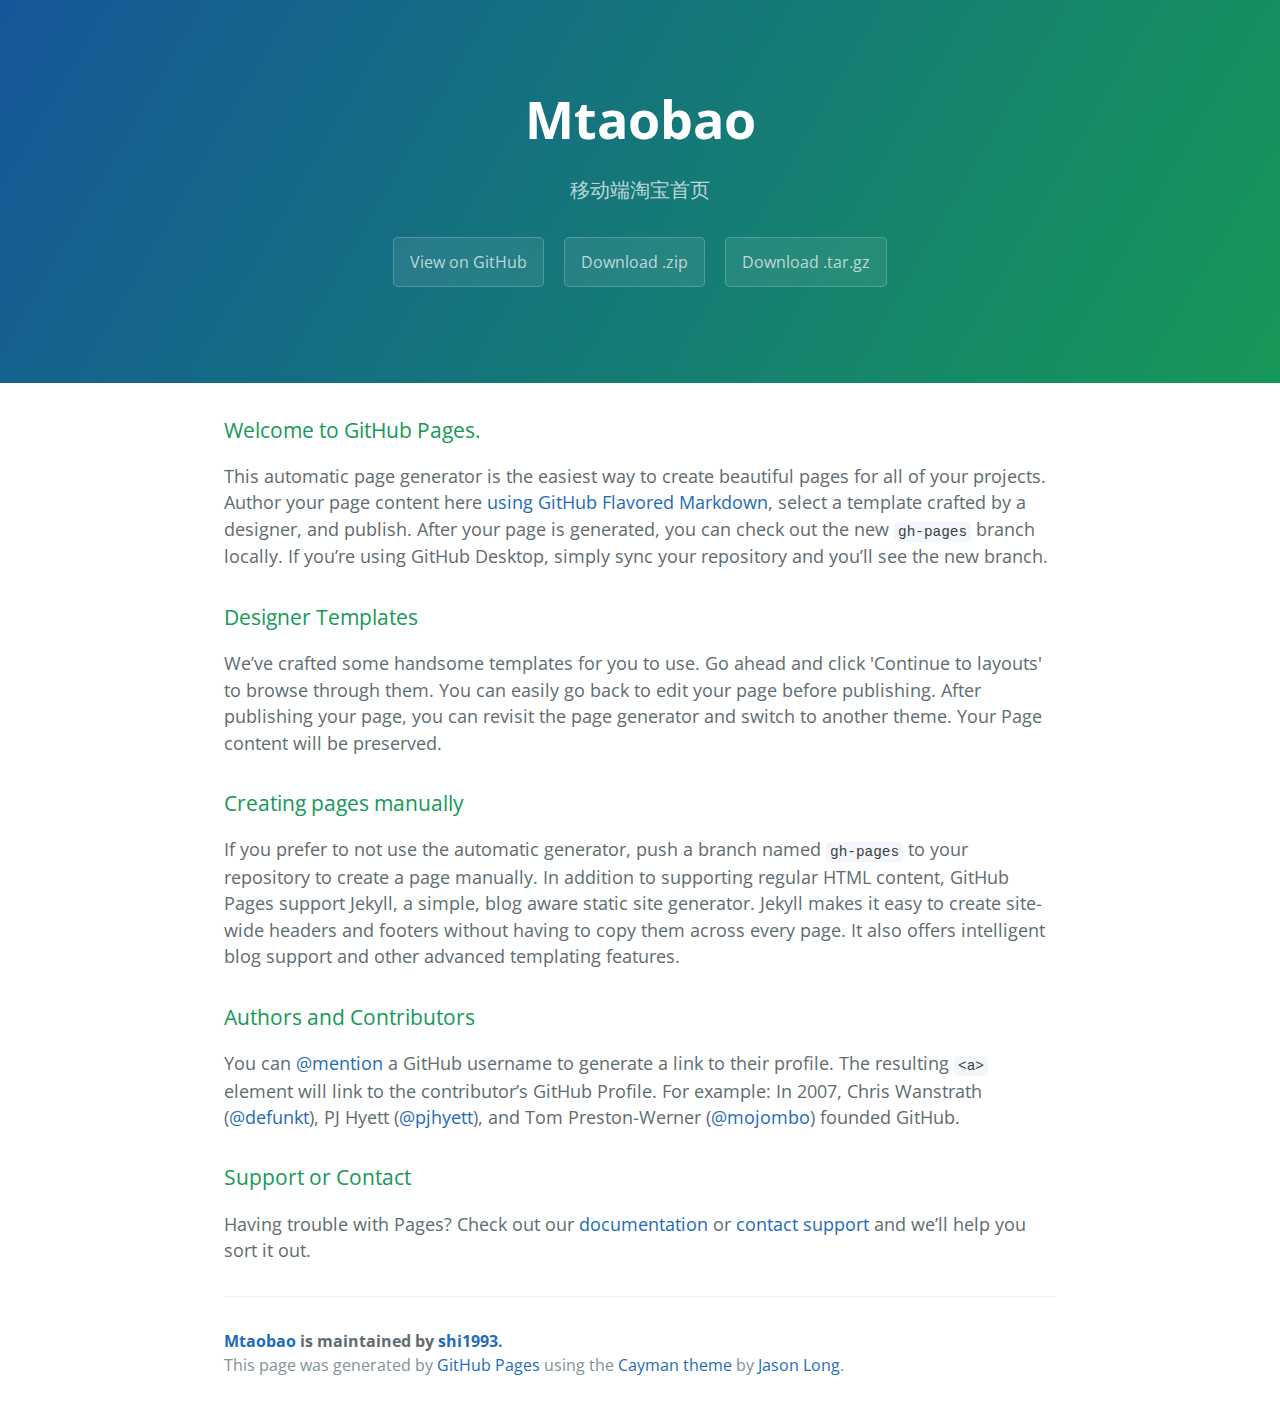
<file: index.html>
<!DOCTYPE html>
<html lang="en-us">
  <head>
    <meta charset="UTF-8">
    <title>Mtaobao by shi1993</title>
    <meta name="viewport" content="width=device-width, initial-scale=1">
    <link rel="stylesheet" type="text/css" href="stylesheets/normalize.css" media="screen">
    <link href='https://fonts.googleapis.com/css?family=Open+Sans:400,700' rel='stylesheet' type='text/css'>
    <link rel="stylesheet" type="text/css" href="stylesheets/stylesheet.css" media="screen">
    <link rel="stylesheet" type="text/css" href="stylesheets/github-light.css" media="screen">
  </head>
  <body>
    <section class="page-header">
      <h1 class="project-name">Mtaobao</h1>
      <h2 class="project-tagline">移动端淘宝首页</h2>
      <a href="https://github.com/shi1993/mtaobao" class="btn">View on GitHub</a>
      <a href="https://github.com/shi1993/mtaobao/zipball/master" class="btn">Download .zip</a>
      <a href="https://github.com/shi1993/mtaobao/tarball/master" class="btn">Download .tar.gz</a>
    </section>

    <section class="main-content">
      <h3>
<a id="welcome-to-github-pages" class="anchor" href="#welcome-to-github-pages" aria-hidden="true"><span aria-hidden="true" class="octicon octicon-link"></span></a>Welcome to GitHub Pages.</h3>

<p>This automatic page generator is the easiest way to create beautiful pages for all of your projects. Author your page content here <a href="https://guides.github.com/features/mastering-markdown/">using GitHub Flavored Markdown</a>, select a template crafted by a designer, and publish. After your page is generated, you can check out the new <code>gh-pages</code> branch locally. If you’re using GitHub Desktop, simply sync your repository and you’ll see the new branch.</p>

<h3>
<a id="designer-templates" class="anchor" href="#designer-templates" aria-hidden="true"><span aria-hidden="true" class="octicon octicon-link"></span></a>Designer Templates</h3>

<p>We’ve crafted some handsome templates for you to use. Go ahead and click 'Continue to layouts' to browse through them. You can easily go back to edit your page before publishing. After publishing your page, you can revisit the page generator and switch to another theme. Your Page content will be preserved.</p>

<h3>
<a id="creating-pages-manually" class="anchor" href="#creating-pages-manually" aria-hidden="true"><span aria-hidden="true" class="octicon octicon-link"></span></a>Creating pages manually</h3>

<p>If you prefer to not use the automatic generator, push a branch named <code>gh-pages</code> to your repository to create a page manually. In addition to supporting regular HTML content, GitHub Pages support Jekyll, a simple, blog aware static site generator. Jekyll makes it easy to create site-wide headers and footers without having to copy them across every page. It also offers intelligent blog support and other advanced templating features.</p>

<h3>
<a id="authors-and-contributors" class="anchor" href="#authors-and-contributors" aria-hidden="true"><span aria-hidden="true" class="octicon octicon-link"></span></a>Authors and Contributors</h3>

<p>You can <a href="https://help.github.com/articles/basic-writing-and-formatting-syntax/#mentioning-users-and-teams" class="user-mention">@mention</a> a GitHub username to generate a link to their profile. The resulting <code>&lt;a&gt;</code> element will link to the contributor’s GitHub Profile. For example: In 2007, Chris Wanstrath (<a href="https://github.com/defunkt" class="user-mention">@defunkt</a>), PJ Hyett (<a href="https://github.com/pjhyett" class="user-mention">@pjhyett</a>), and Tom Preston-Werner (<a href="https://github.com/mojombo" class="user-mention">@mojombo</a>) founded GitHub.</p>

<h3>
<a id="support-or-contact" class="anchor" href="#support-or-contact" aria-hidden="true"><span aria-hidden="true" class="octicon octicon-link"></span></a>Support or Contact</h3>

<p>Having trouble with Pages? Check out our <a href="https://help.github.com/pages">documentation</a> or <a href="https://github.com/contact">contact support</a> and we’ll help you sort it out.</p>

      <footer class="site-footer">
        <span class="site-footer-owner"><a href="https://github.com/shi1993/mtaobao">Mtaobao</a> is maintained by <a href="https://github.com/shi1993">shi1993</a>.</span>

        <span class="site-footer-credits">This page was generated by <a href="https://pages.github.com">GitHub Pages</a> using the <a href="https://github.com/jasonlong/cayman-theme">Cayman theme</a> by <a href="https://twitter.com/jasonlong">Jason Long</a>.</span>
      </footer>

    </section>

  
  </body>
</html>
</file>
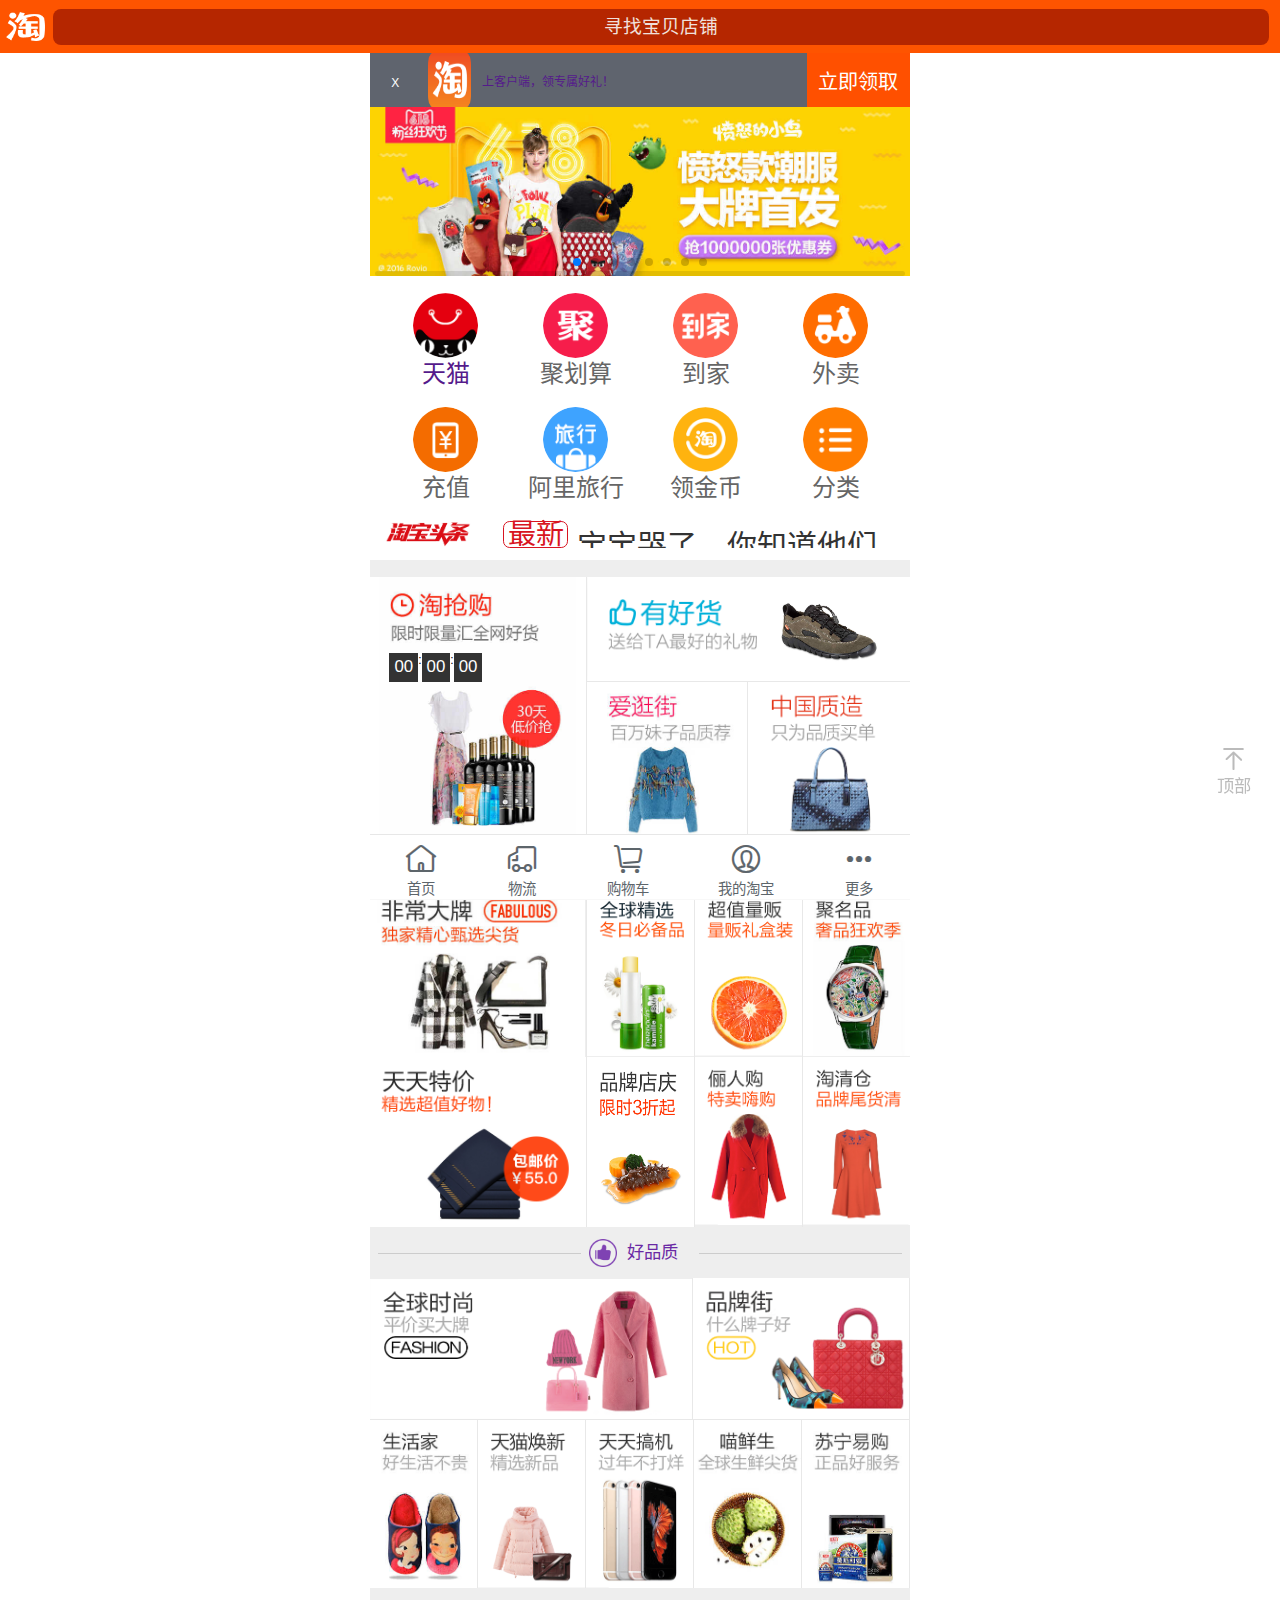
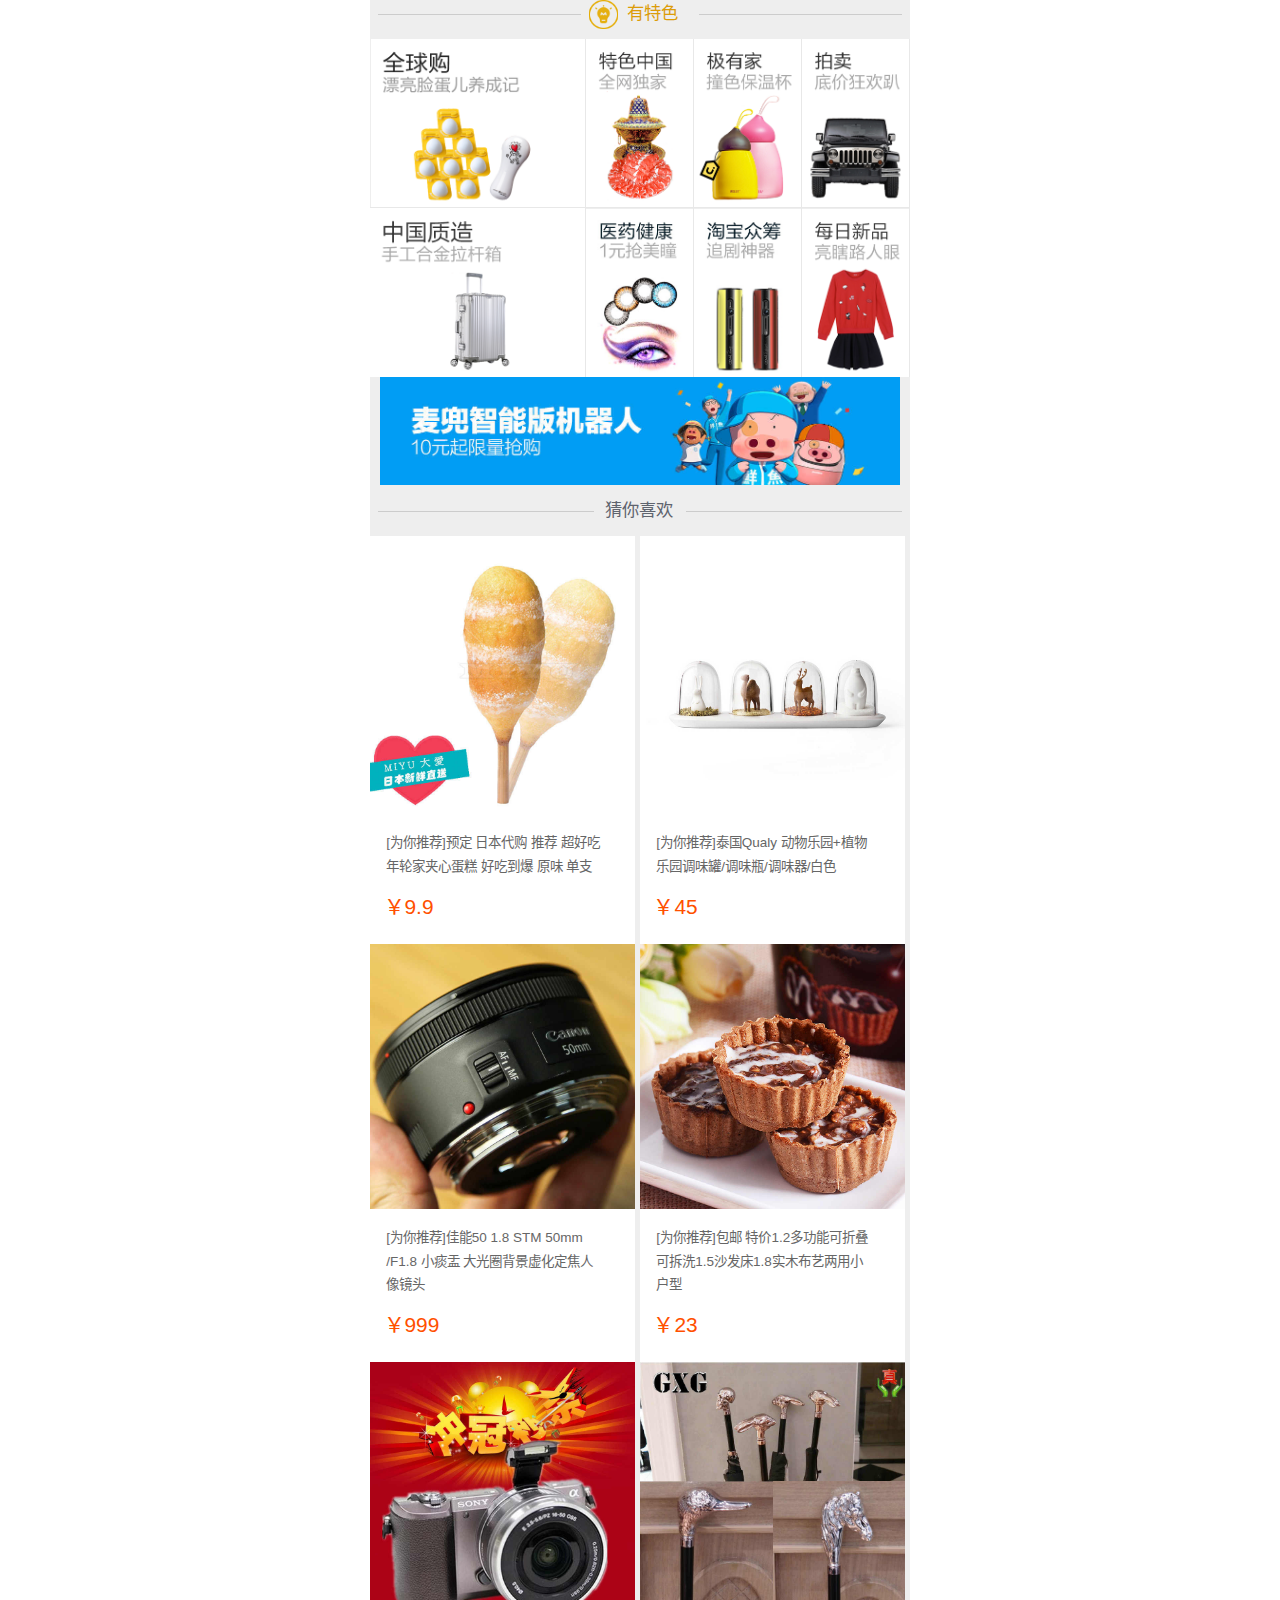
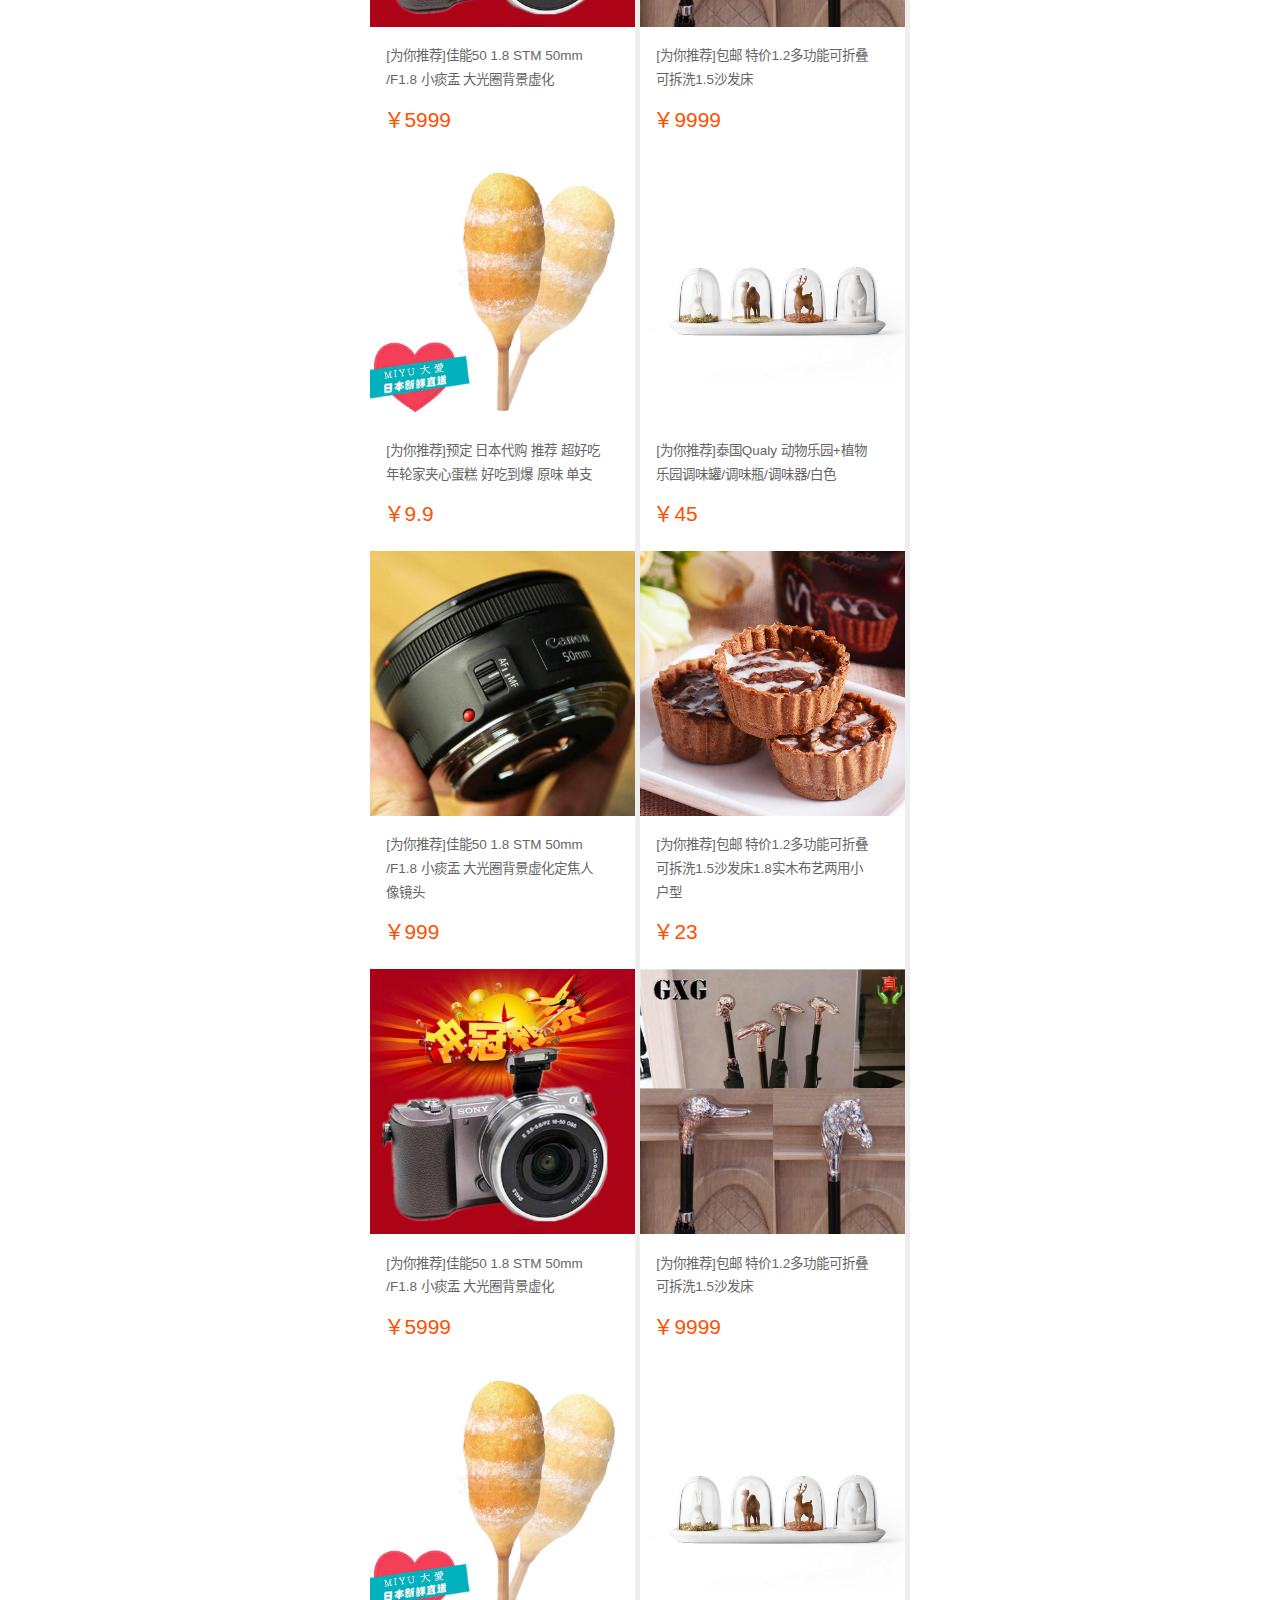
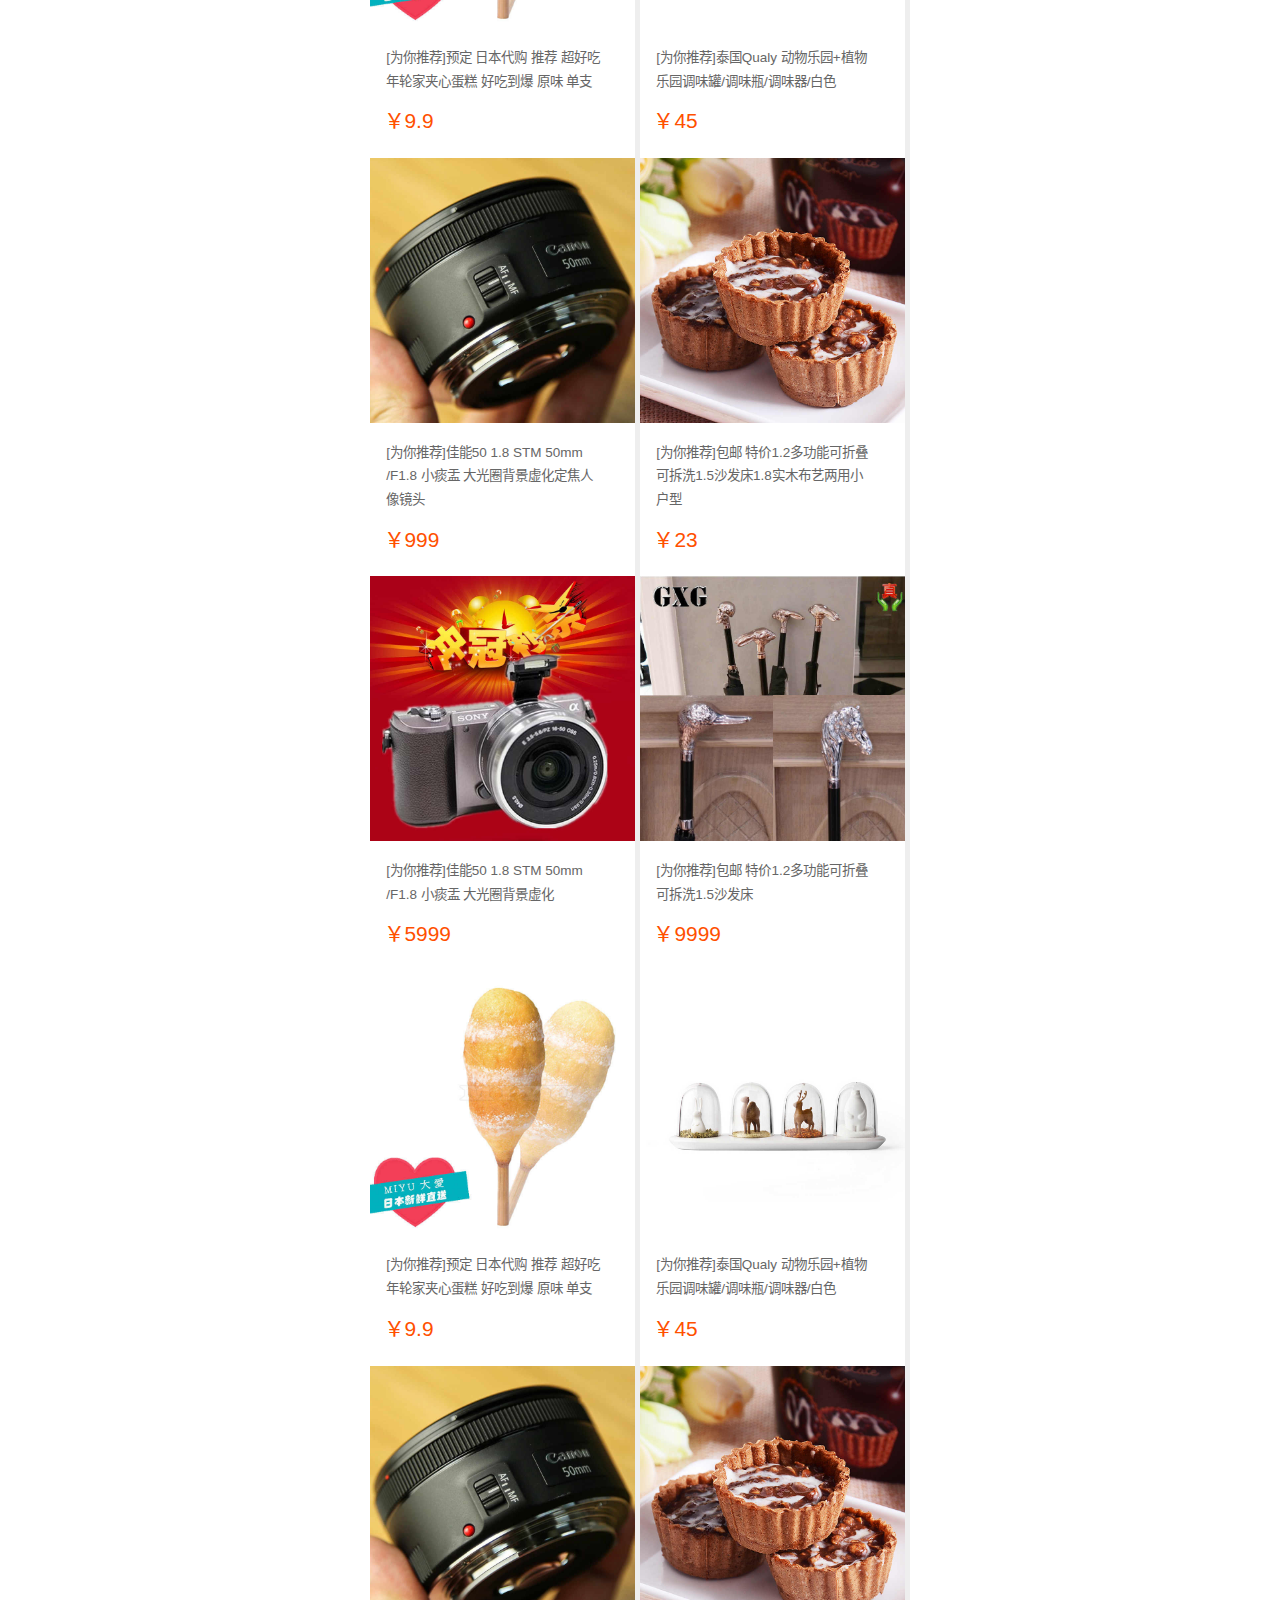
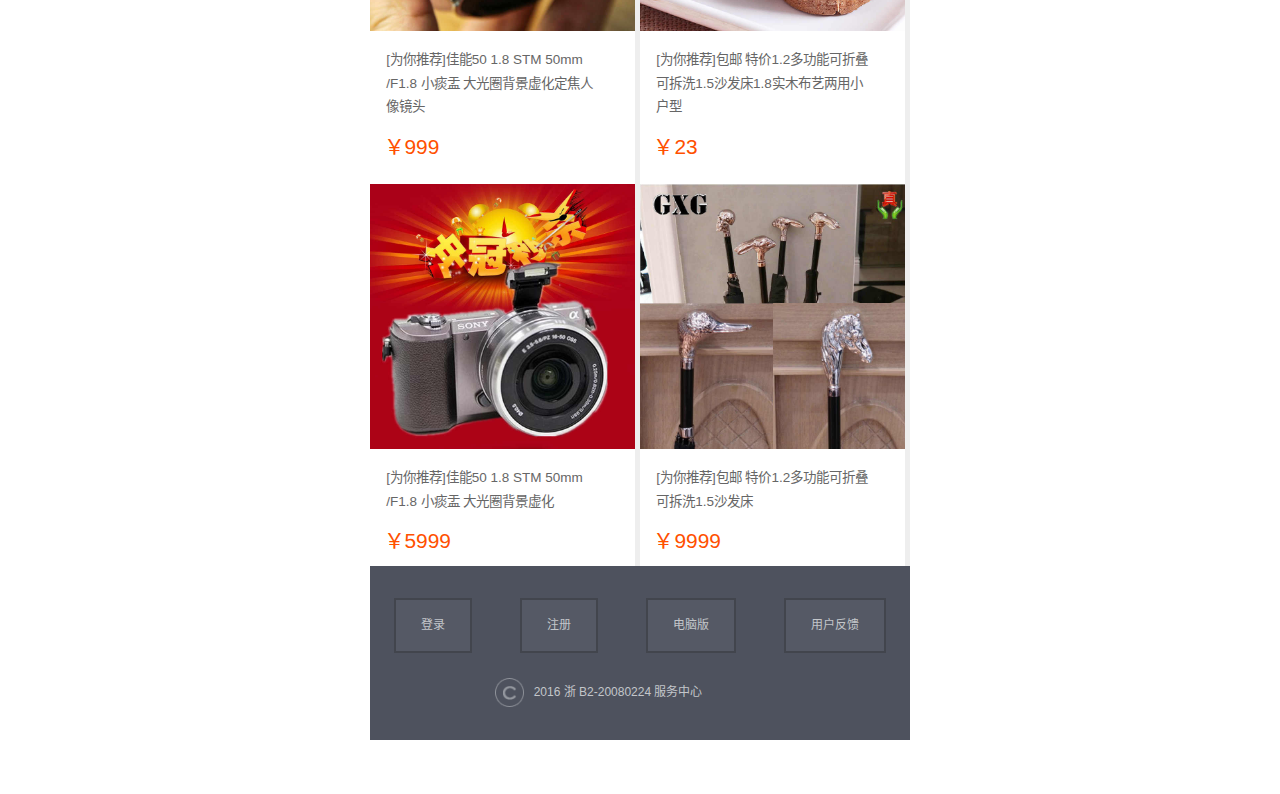
<file: mtaobao.html>
<!DOCTYPE html>
<html lang="zh-CN">
<head>
    <meta charset="UTF-8">
    <title>手机淘宝</title>
    <meta name="keywords" content="">
    <meta name="description" content="">
    <!-- <meta name="viewport" content="width=device-width, initial-scale=1.0, maximum-scale=1.0, user-scalable=no"/> -->
    <meta name="format-detection" content="telephone=no" />
    <meta name="format-detection" content="email=no"  />
    <meta name="apple-mobile-web-app-capable" content="yes" />
    <meta name="apple-mobile-web-app-status-bar-style" content="black">
    <script type="text/javascript" src="js/flexible_css.js"></script>
    <script type="text/javascript" src="js/flexible.js"></script>
    <script type="text/javascript" src="js/fastclick.js"></script>
    <!-- <script type="text/javascript" src="js/index.js"></script> -->
    <link rel="stylesheet" href="css/swiper.min.css">
    <link rel="stylesheet" type="text/css" href="css/index.css">
</head>
<body>
<!-- 搜索-->
    <div class="topfix " >
        <div class="topdiv-wrap">
            <div class="topdiv">
                <span>寻找宝贝店铺</span>
            </div>
        </div>
    </div>
<!-- 内容 -->
    <div class="content" name="top">
    <!-- 可关闭匡 -->
        <div class="app">
            <a href="##" class="aclose">
              <span id="nihao">X</span>  
            </a>
            <a href="" class="agoto">
                <p>
                    <i>
                        <img src="images/logo2.png">
                    </i>
                    <span>上客户端，领专属好礼！</span>
                    <b>立即领取</b>
                </p>
            </a>
        </div>     
<!-- banner -->
        <div class="banner">
            <div class="swiper-container">
                <div class="swiper-wrapper">
                    <div class="swiper-slide">
                        <img style="width: 100%;height:100%" src="images/TB1HTI_JVXXXXbZXXXXXXXXXXXX-1125-352.jpg_q50.jpg" class="">
                    </div>
                    <div class="swiper-slide">
                        <img style="width: 100%;height:100%" class="" src="images/TB1NQw1JVXXXXclXVXXSutbFXXX.jpg_q50.jpg">
                    </div>
                    <div class="swiper-slide">
                        <img style="width: 100%;height:100%" class=""src="images/TB1MFA_MXXXXXawaXXXSutbFXXX.jpg_q50.jpg">
                    </div>
                    <div class="swiper-slide">
                        <img style="width:100%;height:100%;" class="" src="images/TB1CGRaKXXXXXa4XXXXXXXXXXXX-1125-352.jpg_q50.jpg">
                    </div>
                    <div class="swiper-slide">
                        <img style="width:100%;height:100%;" class="" src="images/TB1FDvAJVXXXXcXXFXXXXXXXXXX-1125-352.jpg_q50.jpg">
                    </div>
                    <div class="swiper-slide">
                        <img style="width:100%;height:100%;" class="" src="images/TB1_48yKXXXXXbeXXXXdIns_XXX-1125-352.jpg_q50.jpg">
                    </div>
                    <div class="swiper-slide">
                        <img style="width:100%;height:100%;" class="" src="images/TB12cQbJVXXXXbhaXXXXXXXXXXX-1125-352.jpg_q50.jpg">
                    </div>
                    <div class="swiper-slide">
                        <img style="width:100%;height:100%;" class="" src="images/TB1FRYxJVXXXXXAXpXXXXXXXXXX-1125-352.jpg_q50.jpg">
                    </div>
                    
                </div>
                <!-- 如果需要分页器 -->
                <div class="swiper-pagination"></div>
                
                <!-- 如果需要导航按钮 -->
               <!--  <div class="swiper-button-prev"></div>
                <div class="swiper-button-next"></div> -->
                
                <!-- 如果需要滚动条 -->
                <div class="swiper-scrollbar"></div>
            </div>
        </div>
<!-- 菜单 -->
        <div class="menu">
            <div class="menutop">
                <div class="menuitem">
                    <div class="mm">
                        <div class="micon-wrap">
                            <div class="micon"></div>
                        </div>
                        <div class="mn"><a href="">天猫</a></div>
                    </div>
                    <div class="mm">
                        <div class="micon-wrap">
                            <div class="micon micon2"></div>
                        </div>
                        <div class="mn">聚划算</div>
                    </div>
                    <div class="mm">
                        <div class="micon-wrap">
                            <div class="micon micon3"></div>
                        </div>
                        <div class="mn">到家</div>
                    </div>
                    <div class="mm">
                        <div class="micon-wrap">
                            <div class="micon micon4"></div>
                        </div>
                        <div class="mn">外卖</div>
                    </div>
                </div>
            </div>
            <div class="menubtm">
                <div class="mm">
                        <div class="micon-wrap">
                            <div class="micon micon5"></div>
                        </div>
                        <div class="mn">充值</div>
                    </div>
                    <div class="mm">
                        <div class="micon-wrap">
                            <div class="micon micon6"></div>
                        </div>
                        <div class="mn">阿里旅行</div>
                    </div>
                    <div class="mm">
                        <div class="micon-wrap">
                            <div class="micon micon7"></div>
                        </div>
                        <div class="mn">领金币</div>
                    </div>
                    <div class="mm">
                        <div class="micon-wrap">
                            <div class="micon micon8"></div>
                        </div>
                        <div class="mn">分类</div>
                    </div>
            </div>
        </div>
<!-- 头条 -->
        <div class="toutiao">
            <span class="ttlogo"></span>
            <span class="zx">最新</span>
            <span class="news">宝宝哭了，你知道他们想表达什么吗</span>
        </div>
<!-- 淘抢购 -->
        <div class="tqg">
            <div class="left">
                <div class="time">
                    <span class="h">00</span>:
                    <span class="m">00</span>:
                    <span class="s">00</span>
                </div>
            </div>
            <div class="right">
                <div class="yhh">
                    <div class="yhh-logo"></div>
                    <div class="goods"></div>
                </div>
                <div class="tqg-btm">
                    <div class="agg"></div>
                    <div class="zz"></div>
                </div>
            </div>
        </div>
<!-- 超实惠 -->
        <div class="csh">
            <div class="line"></div>
            <div class="csh-icon"></div>
            <div class="line-txt">超实惠</div>
            <div class="line"></div>
        </div>
<!-- 大牌 -->
        <div class="dp">
            <div class="width1"></div>
            <div class="width2 img1"></div>
            <div class="width2 img2"></div>
            <div class="width2 img3"></div>
        </div>
<!-- 特价 -->
        <div class="tj">
            <div class="width1"></div>
            <div class="width2 img1"></div>
            <div class="width2 img2"></div>
            <div class="width2 img3"></div>
        </div>
<!-- 好品质 -->
        <div class="hpz">
            <div class="line"></div>
            <div class="hpz-icon"></div>
            <div class="line-txt">好品质</div>
            <div class="line"></div>
        </div>
<!-- 时尚 -->
        <div class="ss">
            <div class="fashion"></div>
            <div class="ppj"></div>
        </div>
        <div class="ss2">
            <div class="wid img1"></div>
            <div class="wid img2"></div>
            <div class="wid img3"></div>
            <div class="wid img4"></div>
            <div class="wid img5"></div>
        </div>
<!-- 有特色 -->
        <div class="yts">
            <div class="line"></div>
            <div class="yts-icon"></div>
            <div class="line-txt">有特色</div>
            <div class="line"></div>
        </div>
        <div class="wid-5 yts1">
            <div class="wid-2 img1"></div>
            <div class="wid-1 img2"></div>
            <div class="wid-1 img3"></div>
            <div class="wid-1 img4"></div>
        </div>
        <div class="wid-5 yts2">
            <div class="wid-2 img1"></div>
            <div class="wid-1 img2"></div>
            <div class="wid-1 img3"></div>
            <div class="wid-1 img4"></div>
        </div>
        <div class="yts3">   
        </div>
<!-- 热门市场 -->
       <!--  <div class="rmsc">
            <div class="rmsc-h">
                <div class="line"></div>
                <div class="rmsc-icon"></div>
                <div class="line-txt">热门市场</div>
                <div class="line"></div>
                <div class="more">更多</div>
                <div class="more-icon"></div>
            </div>
            <div class="rmsc1">
                <div class="wid-2.5">
                    <div class="tit-1">女装</div>
                    <div class="tit-2">新品推荐</div>
                    <div class="img1"></div>
                </div>
                <div class="wid-2.5 img2">
                    <div class="tit-1">女装</div>
                    <div class="tit-2">新品推荐</div>
                    <div class="img2"></div>
                </div>
            </div>
            <div class="rmsc2">
                <div class="wid-1.25"></div>
                <div class="wid-1.25"></div>
                <div class="wid-1.25"></div>
                <div class="wid-1.25"></div>
            </div>
            <div class="rmsc3">
                <div class="wid-1.25"></div>
                <div class="wid-1.25"></div>
                <div class="wid-1.25"></div>
                <div class="wid-1.25"></div>
            </div>
        </div> -->
<!-- 猜你喜欢 -->
    <div class="cnxh">
                <div class="line"></div>
                <div class="line-txt">猜你喜欢</div>
                <div class="line"></div>
    </div>
    <div class="cnxhcon">
        <div class="cnxhtab flxb">
            <div class="cnxh-tab">
                <div class="img1-1"></div>
                <p class="cnxh-txt">[为你推荐]预定 日本代购 推荐 超好吃年轮家夹心蛋糕 好吃到爆 原味 单支</p>
                <p class="cnxh-p">￥9.9</p>
            </div>
            <div class="cnxh-tab">
                <div class="img1-2"></div>
                <p class="cnxh-txt">[为你推荐]泰国Qualy 动物乐园+植物乐园调味罐/调味瓶/调味器/白色</p>
                <p class="cnxh-p">￥45</p>
                
            </div>
        </div>
        <div class="cnxhtab flxb">
            <div class="cnxh-tab">
                <div class="img2-1"></div>
                <p class="cnxh-txt">[为你推荐]佳能50 1.8 STM  50mm /F1.8 小痰盂 大光圈背景虚化定焦人像镜头</p>
                <p class="cnxh-p">￥999</p>
            </div>
            <div class="cnxh-tab">
                <div class="img2-2"></div>
                <p class="cnxh-txt">[为你推荐]包邮 特价1.2多功能可折叠可拆洗1.5沙发床1.8实木布艺两用小户型</p>
                <p class="cnxh-p">￥23</p>
                
            </div>
        </div>
       <div class="cnxhtab flxb">
            <div class="cnxh-tab">
                <div class="img3-1"></div>
                <p class="cnxh-txt">[为你推荐]佳能50 1.8 STM  50mm /F1.8 小痰盂 大光圈背景虚化</p>
                <p class="cnxh-p">￥5999</p>
            </div>
            <div class="cnxh-tab">
                <div class="img3-2"></div>
                <p class="cnxh-txt">[为你推荐]包邮 特价1.2多功能可折叠可拆洗1.5沙发床</p>
                <p class="cnxh-p">￥9999</p>
                
            </div>
        </div>
        <div class="cnxhtab flxb">
            <div class="cnxh-tab">
                <div class="img1-1"></div>
                <p class="cnxh-txt">[为你推荐]预定 日本代购 推荐 超好吃年轮家夹心蛋糕 好吃到爆 原味 单支</p>
                <p class="cnxh-p">￥9.9</p>
            </div>
            <div class="cnxh-tab">
                <div class="img1-2"></div>
                <p class="cnxh-txt">[为你推荐]泰国Qualy 动物乐园+植物乐园调味罐/调味瓶/调味器/白色</p>
                <p class="cnxh-p">￥45</p>
                
            </div>
        </div>
        <div class="cnxhtab flxb">
            <div class="cnxh-tab">
                <div class="img2-1"></div>
                <p class="cnxh-txt">[为你推荐]佳能50 1.8 STM  50mm /F1.8 小痰盂 大光圈背景虚化定焦人像镜头</p>
                <p class="cnxh-p">￥999</p>
            </div>
            <div class="cnxh-tab">
                <div class="img2-2"></div>
                <p class="cnxh-txt">[为你推荐]包邮 特价1.2多功能可折叠可拆洗1.5沙发床1.8实木布艺两用小户型</p>
                <p class="cnxh-p">￥23</p>
                
            </div>
        </div>
       <div class="cnxhtab flxb">
            <div class="cnxh-tab">
                <div class="img3-1"></div>
                <p class="cnxh-txt">[为你推荐]佳能50 1.8 STM  50mm /F1.8 小痰盂 大光圈背景虚化</p>
                <p class="cnxh-p">￥5999</p>
            </div>
            <div class="cnxh-tab">
                <div class="img3-2"></div>
                <p class="cnxh-txt">[为你推荐]包邮 特价1.2多功能可折叠可拆洗1.5沙发床</p>
                <p class="cnxh-p">￥9999</p>
                
            </div>
        </div>
        <div class="cnxhtab flxb">
            <div class="cnxh-tab">
                <div class="img1-1"></div>
                <p class="cnxh-txt">[为你推荐]预定 日本代购 推荐 超好吃年轮家夹心蛋糕 好吃到爆 原味 单支</p>
                <p class="cnxh-p">￥9.9</p>
            </div>
            <div class="cnxh-tab">
                <div class="img1-2"></div>
                <p class="cnxh-txt">[为你推荐]泰国Qualy 动物乐园+植物乐园调味罐/调味瓶/调味器/白色</p>
                <p class="cnxh-p">￥45</p>
                
            </div>
        </div>
        <div class="cnxhtab flxb">
            <div class="cnxh-tab">
                <div class="img2-1"></div>
                <p class="cnxh-txt">[为你推荐]佳能50 1.8 STM  50mm /F1.8 小痰盂 大光圈背景虚化定焦人像镜头</p>
                <p class="cnxh-p">￥999</p>
            </div>
            <div class="cnxh-tab">
                <div class="img2-2"></div>
                <p class="cnxh-txt">[为你推荐]包邮 特价1.2多功能可折叠可拆洗1.5沙发床1.8实木布艺两用小户型</p>
                <p class="cnxh-p">￥23</p>
                
            </div>
        </div>
       <div class="cnxhtab flxb">
            <div class="cnxh-tab">
                <div class="img3-1"></div>
                <p class="cnxh-txt">[为你推荐]佳能50 1.8 STM  50mm /F1.8 小痰盂 大光圈背景虚化</p>
                <p class="cnxh-p">￥5999</p>
            </div>
            <div class="cnxh-tab">
                <div class="img3-2"></div>
                <p class="cnxh-txt">[为你推荐]包邮 特价1.2多功能可折叠可拆洗1.5沙发床</p>
                <p class="cnxh-p">￥9999</p>
                
            </div>
        </div>
        <div class="cnxhtab flxb">
            <div class="cnxh-tab">
                <div class="img1-1"></div>
                <p class="cnxh-txt">[为你推荐]预定 日本代购 推荐 超好吃年轮家夹心蛋糕 好吃到爆 原味 单支</p>
                <p class="cnxh-p">￥9.9</p>
            </div>
            <div class="cnxh-tab">
                <div class="img1-2"></div>
                <p class="cnxh-txt">[为你推荐]泰国Qualy 动物乐园+植物乐园调味罐/调味瓶/调味器/白色</p>
                <p class="cnxh-p">￥45</p>
                
            </div>
        </div>
        <div class="cnxhtab flxb">
            <div class="cnxh-tab">
                <div class="img2-1"></div>
                <p class="cnxh-txt">[为你推荐]佳能50 1.8 STM  50mm /F1.8 小痰盂 大光圈背景虚化定焦人像镜头</p>
                <p class="cnxh-p">￥999</p>
            </div>
            <div class="cnxh-tab">
                <div class="img2-2"></div>
                <p class="cnxh-txt">[为你推荐]包邮 特价1.2多功能可折叠可拆洗1.5沙发床1.8实木布艺两用小户型</p>
                <p class="cnxh-p">￥23</p>
                
            </div>
        </div>
       <div class="cnxhtab flxb">
            <div class="cnxh-tab">
                <div class="img3-1"></div>
                <p class="cnxh-txt">[为你推荐]佳能50 1.8 STM  50mm /F1.8 小痰盂 大光圈背景虚化</p>
                <p class="cnxh-p">￥5999</p>
            </div>
            <div class="cnxh-tab">
                <div class="img3-2"></div>
                <p class="cnxh-txt">[为你推荐]包邮 特价1.2多功能可折叠可拆洗1.5沙发床</p>
                <p class="cnxh-p">￥9999</p>
                
            </div>
        </div> 
    </div>
<!-- 底部 -->
    <div class="dibu">
        <div class="flxb buttons">
            <div class="ibtn wid-2.5">登录</div>
            <div class="ibtn wid-2.5">注册</div>
            <div class="ibtn wid-2.5">电脑版</div>
            <div class="ibtn wid-2.5">用户反馈</div>
        </div>
        <div class="dibiwz">
            2016 浙 B2-20080224 
            <a>服务中心</a>
        </div>
    </div>
</div>
<!-- 固定底部 -->
<footer class="flxb">
    
        <div class=""><div class="iconfont">&#xe6b8;</div>首页</div>
        <div class=""><div class="iconfont">&#xe671;</div>物流</div>
        <div class=""><div class="iconfont">&#xe6af;</div>购物车</div>
        <div class=""><div class="iconfont">&#xe686;</div>我的淘宝</div>
        <div class=""><div class="iconfont">&#xe684;</div>更多</div>
   
</footer>
<!-- 侧边栏 -->
<a class="gotop" href='#top'>
    <div><div class="iconfont">&#xe69e;</div>顶部</div>
</a>




<script src="js/jquery.js"></script>
<!-- 不需要引用jquery -->
 <script src="js/swiper.min.js"></script>

 <script> 
      $(function(){
        $("#nihao").click(function(){

            $('.app').hide();
             $('#nihao').hide();
        })
      })    

    var swiper = new Swiper('.swiper-container', {
        pagination: '.swiper-pagination',
        paginationClickable: true,
        loop: true,
        
        autoplay: 2500
       
    });
    if ('addEventListener' in document) {
             document.addEventListener('DOMContentLoaded', function() {
                FastClick.attach(document.body);
     }, false);}
  </script>
</body>
</html>
</file>
<file: stylesheets/stylesheet.css>
* {
  box-sizing: border-box; }

body {
  padding: 0;
  margin: 0;
  font-family: "Open Sans", "Helvetica Neue", Helvetica, Arial, sans-serif;
  font-size: 16px;
  line-height: 1.5;
  color: #606c71; }

a {
  color: #1e6bb8;
  text-decoration: none; }
  a:hover {
    text-decoration: underline; }

.btn {
  display: inline-block;
  margin-bottom: 1rem;
  color: rgba(255, 255, 255, 0.7);
  background-color: rgba(255, 255, 255, 0.08);
  border-color: rgba(255, 255, 255, 0.2);
  border-style: solid;
  border-width: 1px;
  border-radius: 0.3rem;
  transition: color 0.2s, background-color 0.2s, border-color 0.2s; }
  .btn + .btn {
    margin-left: 1rem; }

.btn:hover {
  color: rgba(255, 255, 255, 0.8);
  text-decoration: none;
  background-color: rgba(255, 255, 255, 0.2);
  border-color: rgba(255, 255, 255, 0.3); }

@media screen and (min-width: 64em) {
  .btn {
    padding: 0.75rem 1rem; } }

@media screen and (min-width: 42em) and (max-width: 64em) {
  .btn {
    padding: 0.6rem 0.9rem;
    font-size: 0.9rem; } }

@media screen and (max-width: 42em) {
  .btn {
    display: block;
    width: 100%;
    padding: 0.75rem;
    font-size: 0.9rem; }
    .btn + .btn {
      margin-top: 1rem;
      margin-left: 0; } }

.page-header {
  color: #fff;
  text-align: center;
  background-color: #159957;
  background-image: linear-gradient(120deg, #155799, #159957); }

@media screen and (min-width: 64em) {
  .page-header {
    padding: 5rem 6rem; } }

@media screen and (min-width: 42em) and (max-width: 64em) {
  .page-header {
    padding: 3rem 4rem; } }

@media screen and (max-width: 42em) {
  .page-header {
    padding: 2rem 1rem; } }

.project-name {
  margin-top: 0;
  margin-bottom: 0.1rem; }

@media screen and (min-width: 64em) {
  .project-name {
    font-size: 3.25rem; } }

@media screen and (min-width: 42em) and (max-width: 64em) {
  .project-name {
    font-size: 2.25rem; } }

@media screen and (max-width: 42em) {
  .project-name {
    font-size: 1.75rem; } }

.project-tagline {
  margin-bottom: 2rem;
  font-weight: normal;
  opacity: 0.7; }

@media screen and (min-width: 64em) {
  .project-tagline {
    font-size: 1.25rem; } }

@media screen and (min-width: 42em) and (max-width: 64em) {
  .project-tagline {
    font-size: 1.15rem; } }

@media screen and (max-width: 42em) {
  .project-tagline {
    font-size: 1rem; } }

.main-content :first-child {
  margin-top: 0; }
.main-content img {
  max-width: 100%; }
.main-content h1, .main-content h2, .main-content h3, .main-content h4, .main-content h5, .main-content h6 {
  margin-top: 2rem;
  margin-bottom: 1rem;
  font-weight: normal;
  color: #159957; }
.main-content p {
  margin-bottom: 1em; }
.main-content code {
  padding: 2px 4px;
  font-family: Consolas, "Liberation Mono", Menlo, Courier, monospace;
  font-size: 0.9rem;
  color: #383e41;
  background-color: #f3f6fa;
  border-radius: 0.3rem; }
.main-content pre {
  padding: 0.8rem;
  margin-top: 0;
  margin-bottom: 1rem;
  font: 1rem Consolas, "Liberation Mono", Menlo, Courier, monospace;
  color: #567482;
  word-wrap: normal;
  background-color: #f3f6fa;
  border: solid 1px #dce6f0;
  border-radius: 0.3rem; }
  .main-content pre > code {
    padding: 0;
    margin: 0;
    font-size: 0.9rem;
    color: #567482;
    word-break: normal;
    white-space: pre;
    background: transparent;
    border: 0; }
.main-content .highlight {
  margin-bottom: 1rem; }
  .main-content .highlight pre {
    margin-bottom: 0;
    word-break: normal; }
.main-content .highlight pre, .main-content pre {
  padding: 0.8rem;
  overflow: auto;
  font-size: 0.9rem;
  line-height: 1.45;
  border-radius: 0.3rem; }
.main-content pre code, .main-content pre tt {
  display: inline;
  max-width: initial;
  padding: 0;
  margin: 0;
  overflow: initial;
  line-height: inherit;
  word-wrap: normal;
  background-color: transparent;
  border: 0; }
  .main-content pre code:before, .main-content pre code:after, .main-content pre tt:before, .main-content pre tt:after {
    content: normal; }
.main-content ul, .main-content ol {
  margin-top: 0; }
.main-content blockquote {
  padding: 0 1rem;
  margin-left: 0;
  color: #819198;
  border-left: 0.3rem solid #dce6f0; }
  .main-content blockquote > :first-child {
    margin-top: 0; }
  .main-content blockquote > :last-child {
    margin-bottom: 0; }
.main-content table {
  display: block;
  width: 100%;
  overflow: auto;
  word-break: normal;
  word-break: keep-all; }
  .main-content table th {
    font-weight: bold; }
  .main-content table th, .main-content table td {
    padding: 0.5rem 1rem;
    border: 1px solid #e9ebec; }
.main-content dl {
  padding: 0; }
  .main-content dl dt {
    padding: 0;
    margin-top: 1rem;
    font-size: 1rem;
    font-weight: bold; }
  .main-content dl dd {
    padding: 0;
    margin-bottom: 1rem; }
.main-content hr {
  height: 2px;
  padding: 0;
  margin: 1rem 0;
  background-color: #eff0f1;
  border: 0; }

@media screen and (min-width: 64em) {
  .main-content {
    max-width: 64rem;
    padding: 2rem 6rem;
    margin: 0 auto;
    font-size: 1.1rem; } }

@media screen and (min-width: 42em) and (max-width: 64em) {
  .main-content {
    padding: 2rem 4rem;
    font-size: 1.1rem; } }

@media screen and (max-width: 42em) {
  .main-content {
    padding: 2rem 1rem;
    font-size: 1rem; } }

.site-footer {
  padding-top: 2rem;
  margin-top: 2rem;
  border-top: solid 1px #eff0f1; }

.site-footer-owner {
  display: block;
  font-weight: bold; }

.site-footer-credits {
  color: #819198; }

@media screen and (min-width: 64em) {
  .site-footer {
    font-size: 1rem; } }

@media screen and (min-width: 42em) and (max-width: 64em) {
  .site-footer {
    font-size: 1rem; } }

@media screen and (max-width: 42em) {
  .site-footer {
    font-size: 0.9rem; } }
</file>
<file: stylesheets/github-light.css>
/*
The MIT License (MIT)

Copyright (c) 2016 GitHub, Inc.

Permission is hereby granted, free of charge, to any person obtaining a copy
of this software and associated documentation files (the "Software"), to deal
in the Software without restriction, including without limitation the rights
to use, copy, modify, merge, publish, distribute, sublicense, and/or sell
copies of the Software, and to permit persons to whom the Software is
furnished to do so, subject to the following conditions:

The above copyright notice and this permission notice shall be included in all
copies or substantial portions of the Software.

THE SOFTWARE IS PROVIDED "AS IS", WITHOUT WARRANTY OF ANY KIND, EXPRESS OR
IMPLIED, INCLUDING BUT NOT LIMITED TO THE WARRANTIES OF MERCHANTABILITY,
FITNESS FOR A PARTICULAR PURPOSE AND NONINFRINGEMENT. IN NO EVENT SHALL THE
AUTHORS OR COPYRIGHT HOLDERS BE LIABLE FOR ANY CLAIM, DAMAGES OR OTHER
LIABILITY, WHETHER IN AN ACTION OF CONTRACT, TORT OR OTHERWISE, ARISING FROM,
OUT OF OR IN CONNECTION WITH THE SOFTWARE OR THE USE OR OTHER DEALINGS IN THE
SOFTWARE.

*/

.pl-c /* comment */ {
  color: #969896;
}

.pl-c1 /* constant, variable.other.constant, support, meta.property-name, support.constant, support.variable, meta.module-reference, markup.raw, meta.diff.header */,
.pl-s .pl-v /* string variable */ {
  color: #0086b3;
}

.pl-e /* entity */,
.pl-en /* entity.name */ {
  color: #795da3;
}

.pl-smi /* variable.parameter.function, storage.modifier.package, storage.modifier.import, storage.type.java, variable.other */,
.pl-s .pl-s1 /* string source */ {
  color: #333;
}

.pl-ent /* entity.name.tag */ {
  color: #63a35c;
}

.pl-k /* keyword, storage, storage.type */ {
  color: #a71d5d;
}

.pl-s /* string */,
.pl-pds /* punctuation.definition.string, string.regexp.character-class */,
.pl-s .pl-pse .pl-s1 /* string punctuation.section.embedded source */,
.pl-sr /* string.regexp */,
.pl-sr .pl-cce /* string.regexp constant.character.escape */,
.pl-sr .pl-sre /* string.regexp source.ruby.embedded */,
.pl-sr .pl-sra /* string.regexp string.regexp.arbitrary-repitition */ {
  color: #183691;
}

.pl-v /* variable */ {
  color: #ed6a43;
}

.pl-id /* invalid.deprecated */ {
  color: #b52a1d;
}

.pl-ii /* invalid.illegal */ {
  color: #f8f8f8;
  background-color: #b52a1d;
}

.pl-sr .pl-cce /* string.regexp constant.character.escape */ {
  font-weight: bold;
  color: #63a35c;
}

.pl-ml /* markup.list */ {
  color: #693a17;
}

.pl-mh /* markup.heading */,
.pl-mh .pl-en /* markup.heading entity.name */,
.pl-ms /* meta.separator */ {
  font-weight: bold;
  color: #1d3e81;
}

.pl-mq /* markup.quote */ {
  color: #008080;
}

.pl-mi /* markup.italic */ {
  font-style: italic;
  color: #333;
}

.pl-mb /* markup.bold */ {
  font-weight: bold;
  color: #333;
}

.pl-md /* markup.deleted, meta.diff.header.from-file */ {
  color: #bd2c00;
  background-color: #ffecec;
}

.pl-mi1 /* markup.inserted, meta.diff.header.to-file */ {
  color: #55a532;
  background-color: #eaffea;
}

.pl-mdr /* meta.diff.range */ {
  font-weight: bold;
  color: #795da3;
}

.pl-mo /* meta.output */ {
  color: #1d3e81;
}
</file>
<file: css/index.css>
@charset 'utf-8';
@font-face {font-family: 'iconfont';
    src: url('iconfont.eot'); /* IE9*/
    src: url('iconfont.eot?#iefix') format('embedded-opentype'), /* IE6-IE8 */
    url('iconfont.woff') format('woff'), /* chrome、firefox */
    url('iconfont.ttf') format('truetype'), /* chrome、firefox、opera、Safari, Android, iOS 4.2+*/
    url('iconfont.svg#iconfont') format('svg'); /* iOS 4.1- */
}
.iconfont{
    font-family:"iconfont" !important;
    font-size:16px;font-style:normal;
    -webkit-font-smoothing: antialiased;
    -webkit-text-stroke-width: 0.2px;
    -moz-osx-font-smoothing: grayscale;}
*{
	padding: 0;
	margin: 0;
}
.clearfix {
    zoom: 1;
}
.flxb{
	display: flex;
}

.clearfix:after {
    display: block;
    content: "";
    clear: both;
    height: 0;
    line-height: 0;
    visibility: hidden;
}
.topfix{
	width: 100%;
	position: fixed;
	top: 0;
	left: 0;
	background-color: #FE5400;
	z-index: 100;
    
}
.topfix .topdiv-wrap{
	padding:0.16rem 0.2rem 0.16rem 0.986667rem;
    background-position: 0.12rem center;
	background-image: url(../images/logo.png);
	background-repeat: no-repeat;
	background-size: 0.72rem 0.533333rem;
}
.topdiv{
	width: 100%;
    border-radius: 8px;
    background-color: #B52600;
    text-align: center;
}
.topfix span{
    height: 0.666667rem;

    line-height: 0.666667rem;
    font-size: 0.346667rem;
    color: #F0E0DC;
}
/*内容*/
.content{
	width: 10rem;
	margin-top: 0.986667rem;
	margin-left:auto;
	margin-right:auto;

	background-color: #EEEEEE;
}
.content .app{
	width: 100%;
    background-color: #5f646e;
    height:1rem;
	position: relative;
	color: #fff;
}
.content .app .aclose{
	display: block;
	position: absolute;
	color: #fff;
	top: 0;
	left: 0;
    height: 1.12rem;
    line-height: 1.12rem;
    width: 0.933333rem
}
.content .app .aclose span{
	display: block;
	width: 100%;
	height: 100%;
	text-align: center;
	color: #fff;

}
.content .app .agoto{
	width: 100%;
	height: 100%;
	left: 0;
	top: 0;
}
.content .app .agoto p{
	margin: 0 0 0 1.066667rem;
	height: 100%;
	display:flex;
    -webkit-box-align: center;
    align-items: center;
}
.content .app .agoto p i{
	display: inline-block;
    margin: 0 0.213333rem 0 0;
    width: 0.8rem;
    height: 60px;
    display: inline-block;
    vertical-align: top;
}
.content .app .agoto p i img{
	width: 100%;
	height: 100%;
}
.content .app .agoto p b{
	font-style: normal;
	display:flex;
    -webkit-box-align: center;
    align-items: center;
    color: #fff;
    background-color: #FF5000;
    height: 100%;
    text-align: center;
    font-weight: normal;
    font-size: 0.373333rem;
    padding: 0 0.213333rem;
}
.content .app .agoto p span{
	padding-right: 0.266667rem;
	display: inline-block;
	flex-grow: 1;
	flex-shrink: 1;
	flex-basis: 0%;
}
/*轮播*/
.banner{
	width: 10rem;
    height: 3.125rem;
    background-color: #ccc;
}

/*菜单*/
.menu{
    width: 10rem;
    height: 4.313rem;
    background-color: #fff;
}

.menu .menutop,.menubtm{
    width: 10rem;
    height: 2.031rem;
}
.menu .mm{
	margin-left: 0.406rem;
	float: left;
}
.menu .micon-wrap{
    margin-top: 0.313rem;
    margin-left: 0.391rem;
    width: 1.609rem;
    height: 1.203rem;
}
.menu .micon{
    width: 1.203rem;
    height: 1.203rem;
    border-radius: 50%;
    background: url(../images/TB1eSyDGFXXXXaRXVXXszjdGpXX-140-140.png) no-repeat 50% 50%;
    background-size: contain;
}
.menu .micon2{
	background: url(../images/TB1unlMIVXXXXauXXXXszjdGpXX-140-140.png) no-repeat 50% 50%;
	background-size: contain;
}
.menu .micon3{
	background: url(../images/TB12SU6MpXXXXXzXVXXszjdGpXX-140-140.png) no-repeat 50% 50%;
	background-size: contain;
}
.menu .micon4{
	background: url(../images/TB14wW7JFXXXXbOXFXXszjdGpXX-140-140.png) no-repeat 50% 50%;
	background-size: contain;
}
.menu .micon5{
	background: url(../images/TB1pAV7HXXXXXX5aXXXszjdGpXX-140-140.png) no-repeat 50% 50%;
	background-size: contain;
}
.menu .micon6{
	background: url(../images/TB1GafkKVXXXXcLXFXXszjdGpXX-140-140.png) no-repeat 50% 50%;
	background-size: contain;
}
.menu .micon7{
	background: url(../images/TB1hW9KGFXXXXXLXpXXszjdGpXX-140-140.png) no-repeat 50% 50%;
	background-size: contain;
}
.menu .micon8{
	background: url(../images/TB1Ed9LGFXXXXc3XXXXszjdGpXX-140-140.png) no-repeat 50% 50%;
	background-size: contain;
}

.menu .mn{
	text-align: center;
	font-size: 24px;
	color: #666;
    width: 2rem;
    height: 0.594rem;
    line-height: 0.594rem;
}

.toutiao{
    width: 10rem;
    height: 0.953rem;
    margin-bottom: 0.313rem;
    display: flex;
    align-items:center;
    background-color: #fff;
}
.toutiao .ttlogo{
	display: block;
    width: 2.1875rem;
    height: 100%;
	background:url(../images/TB12wM3HXXXXXbxapXXdFmWHFXX-207-60.png) 50% 50%  no-repeat;
	background-size: 1.61719rem 0.46875rem;
}
.toutiao .zx{
    display: block;
    margin: 0.125rem 0.15625rem 0.125rem 0.28125rem;
    padding: 0px 0.0625rem;
    height: 0.46875rem;
    line-height: 0.46875rem;
    border: 1px solid #D81421;
    border-radius: 0.125rem;
    color: #D81421;
    font-size: 28.125px;
    text-align: center;
}
.toutiao .news{
	display: block;
	width: 6rem;
	margin: 0.125rem 0;
	height: 0.5rem;
	color: #333;
	font-size: 30px;
	overflow: hidden;
}

.tqg{
    width: 10rem;
    height: 4.797rem;
    display: flex;
    background-color: #fff;
}
.tqg .left{
	width: 4rem;
	height: 4.797rem;
	border-right: 1px solid #e8e8e8;
	background: url(../images/TB1nQXGJVXXXXcEXXXXKKOh2VXX-432-567.jpg_q50.jpg) no-repeat 50% 50%;
	background-size: contain;
}
.tqg .right{
	width:5.984rem;
	height: 4.797rem;

}
.tqg .left .time{
    margin-top: 1.406rem;
    margin-left: 0.359rem;
    width: 2.781rem;
    height: 0.688rem;
    display: flex;
}
.tqg .left .time span{
	display: block;
	width: 0.533rem;
	height: 0.533rem;
	line-height: 0.533rem;
	background-color: #333;
	color: #fff;
	font-size: 0.3125rem;
	text-align: center;
}

.tqg .yhh{
	width:5.984rem;
	height: 1.922rem;
	display: flex;
	border-bottom: 1px solid #e8e8e8;
}
.tqg .yhh .yhh-logo{
	width:3.516rem;
	height: 1.922rem;
	background: url('../images/TB1e9DSHFXXXXcAXFXXbcAH0VXX-396-216.png') no-repeat 50% 50%;
	background-size: contain;
}
.tqg .yhh .goods{
	width: 1.922rem;
	height: 1.922rem;
	background: url('../images/TB2h2m1iFXXXXcBXXXXXXXXXXXX_!!1120709702-0-dgshop.jpg_q50.jpg') no-repeat 50% 50%;
	background-size: contain;
}
.tqg-btm{
	display: flex;
	height: 2.875rem;
}
.tqg-btm .agg{
	width: 2.969rem;
	background: url('../images/TB1koozJVXXXXcmXpXXXXXXXXXX-333-324.jpg_q50.jpg') no-repeat 50% 50%;
	background-size: contain;
	border-right: 1px solid #e8e8e8;
}
.tqg-btm .zz{
	width: 2.969rem;
	background: url('../images/TB1YubuKFXXXXatXFXXXXXXXXXX-333-324.png') no-repeat 50% 50%;
	background-size: contain;
}

.csh{
	width: 10rem;
	height: 0.953rem;
	display: flex;
}
.line{
    background-color: rgb(204, 204, 204);
    margin-top: 0.484rem;
    margin-left: 0.156rem;
    margin-right: 0.156rem;
    width: 3.813rem;
    height: 1px;
}
.csh .csh-icon{
    margin-top: 0.219rem;
    width: 0.531rem;
    height: 0.531rem;
	background: url('../images/TB19Fi_JFXXXXXpXXXXXXXXXXXX-40-40.png') no-repeat 50% 50%;
	background-size: contain;
}
.line-txt{
	width: 1.328rem;
    height: 0.953rem;
	text-align: center;
    font-size: 0.32rem;
    color: rgb(252, 28, 7);
    margin-right: 0.047rem;
    line-height: 0.953rem;
}



/*每小块左边相同宽度*/
.width1{
	width: 4rem;
	height: 3.141rem;
}
.width2{
	width: 1.984rem;
	height: 3.141rem;
}
.dp,.tj{
	width:10rem;
	height: 3.141rem;
	display: flex;
}
.dp .width1{
	background:url('../images/TB1pAN0LFXXXXb6XpXXXXXXXXXX-450-354.jpg_q50.jpg') no-repeat;
	background-size: contain;
	border-right: 1px solid #e8e8e8; 
	border-bottom: 1px solid #e8e8e8; 
}
.dp .img1{
	background:url('../images/TB1ElUEJVXXXXbfXFXXXXXXXXXX-225-354.png') no-repeat;
	background-size: contain;
	border-right: 1px solid #e8e8e8;
	border-bottom: 1px solid #e8e8e8;  
}
.dp .img2{
	background:url('../images/TB1iV1bLpXXXXXGXpXXXXXXXXXX-225-354.png') no-repeat;
	background-size: contain;
	border-right: 1px solid #e8e8e8;
	border-bottom: 1px solid #e8e8e8;  
}
.dp .img3{
	background:url('../images/TB1YdhTLFXXXXaHXpXXFgMv5pXX-225-354.png') no-repeat;
	background-size: contain;
	border-bottom: 1px solid #e8e8e8; 
}

.tj .width1{
	background:url('../images/TB27GX7ppXXXXacXFXXXXXXXXXX_!!2-subaru.png') no-repeat;
	background-size: contain;
	border-right: 1px solid #e8e8e8; 
}
.tj .img1{
	background:url('../images/TB1PzZhLpXXXXbgXXXXKWJi7pXX-231-330.png') no-repeat;
	background-size: 100% 100%;
	border-right: 1px solid #e8e8e8;  
}
.tj .img2{
	background:url('../images/TB1fB84LFXXXXaxXXXXXXXXXXXX-225-354.png') no-repeat;
	background-size: contain;
	border-right: 1px solid #e8e8e8;
}
.tj .img3{
	background:url('../images/TB1geeaLFXXXXa8XXXXFgMv5pXX-225-354.png') no-repeat;
	background-size: contain;
}

.hpz{
	width: 10rem;
	height: 0.953rem;
	display: flex;
}
.hpz .hpz-icon{
    margin-top: 0.219rem;
    width: 0.531rem;
    height: 0.531rem;
	background: url('../images/TB1a_GIJFXXXXaGXVXXXXXXXXXX-40-40.png') no-repeat 50% 50%;
	background-size: contain;
}
.hpz .line-txt{
	color: #6A29A4;
}

.ss{
	width: 10rem;
	height: 2.609rem;
	display: flex;
}
.ss .fashion{
    width: 5.969rem;
    height: 2.609rem;
    background: url('../images/TB1TwyeLFXXXXXRXXXX3P9TJpXX-675-294.png') no-repeat 50% 50%;
	background-size: contain;
	border-right: 1px solid #e8e8e8;
	border-bottom: 1px solid #e8e8e8;
}
.ss .ppj{
	width: 4rem;
	height: 2.609rem;
    background: url('../images/TB1vbh0LFXXXXbgXpXXz0pd_XXX-450-294.png') no-repeat 50% 50%;
	background-size: contain;
	border-right: 1px solid #e8e8e8;
	border-bottom: 1px solid #e8e8e8;
}


.ss2{
	width: 10rem;
	height: 3.125rem;
	display: flex;
}
.ss2 .wid{
    width: 1.984rem;
    height: 3.125rem;
}

.ss2 .img1{
	background: url('../images/TB1uC4zLFXXXXalaXXXXXXXXXXX-225-354.jpg_q50.jpg') no-repeat 50% 50%;
	background-size: contain;
	border-right: 1px solid #e8e8e8;
}
.ss2 .img2{
	background: url('../images/TB1zW4WLFXXXXcEXpXXFgMv5pXX-225-354.png') no-repeat 50% 50%;
	background-size: contain;
	border-right: 1px solid #e8e8e8;
}
.ss2 .img3{
	background: url('../images/TB1D1SdLFXXXXXUXXXXXXXXXXXX-225-354.png') no-repeat 50% 50%;
	background-size: contain;
	border-right: 1px solid #e8e8e8;
}
.ss2 .img4{
	background: url('../images/TB11th8LFXXXXXcXpXX2ggv5pXX-225-354.jpg_q50.jpg') no-repeat 50% 50%;
	background-size: contain;
	border-right: 1px solid #e8e8e8;
}
.ss2 .img5{
	background: url('../images/TB1Si4HLFXXXXbgXVXX2ggv5pXX-225-354.jpg_q50.jpg') no-repeat 50% 50%;
	background-size: contain;
	border-right: 1px solid #e8e8e8;
}

.yts{
	width: 10rem;
	height: 0.953rem;
	display: flex;
}
.yts .yts-icon{
    margin-top: 0.219rem;
    width: 0.531rem;
    height: 0.531rem;
	background: url('../images/TB1YuW1JFXXXXXPXpXXXXXXXXXX-40-40.png') no-repeat 50% 50%;
	background-size: contain;
}
.yts .line-txt{
	color: #DC9C08;
}
.wid-5{
	width: 10rem;
	height: 3.125rem;
	display: flex;
}
.wid-1.25{
	width:2.391rem;;
}
.wid-2.5{
	width:4.984rem;;
}
.wid-3{
	width:5.969rem;;
}
.wid-2{
	width:4rem;
}
.wid-1{
	width: 1.984rem;
}
.yts1 .img1{
	background: url('../images/TB1R7irLpXXXXaLXVXXgPBi_XXX-450-354.png') no-repeat 50% 50%;
	background-size: contain;
	border-right: 1px solid #e8e8e8;
	border-bottom: 1px solid #e8e8e8;
}
.yts1 .img2{
	background: url('../images/TB1HhmXLpXXXXb3aXXXFgMv5pXX-225-354.png') no-repeat 50% 50%;
	background-size: contain;
	border-right: 1px solid #e8e8e8;
	border-bottom: 1px solid #e8e8e8;
}
.yts1 .img3{
	background: url('../images/TB1GFSwLpXXXXaGXVXXXXXXXXXX-225-354.png') no-repeat 50% 50%;
	background-size: contain;
	border-right: 1px solid #e8e8e8;
	border-bottom: 1px solid #e8e8e8;
}
.yts1 .img4{
	background: url('../images/TB1vLhjMpXXXXX0aXXXFgMv5pXX-225-354.png') no-repeat 50% 50%;
	background-size: contain;
	border-right: 1px solid #e8e8e8;
	border-bottom: 1px solid #e8e8e8;
}
.yts2 .img1{
	background: url('../images/TB1WPKzLpXXXXaUXFXXXXXXXXXX-450-354.png') no-repeat 50% 50%;
	background-size: contain;
	border-right: 1px solid #e8e8e8;
}
.yts2 .img2{
	background: url('../images/TB1O87lJVXXXXaVXFXXXXXXXXXX-225-354.png') no-repeat 50% 50%;
	background-size: contain;
	border-right: 1px solid #e8e8e8;
}
.yts2 .img3{
	background: url('../images/TB183MMJVXXXXaEXXXXXXXXXXXX-225-354.png') no-repeat 50% 50%;
	background-size: contain;
	border-right: 1px solid #e8e8e8;
}
.yts2 .img4{
	background: url('../images/TB1DtWELpXXXXcuXXXXXXXXXXXX-225-354.png') no-repeat 50% 50%;
	background-size: contain;
	border-right: 1px solid #e8e8e8;
}
.yts3{
	width: 10rem;
	height: 2rem;
	display: flex;
	background: url('../images/TB1qU2RJVXXXXa3XXXXXXXXXXXX-1084-225.jpg_q50.jpg') no-repeat 50% 50%;
	background-size: contain;
	
}
.rmsc-h{
	width: 10rem;
	height: 0.953rem;
	display: flex;
}
.rmsc-h .rmsc-icon{
	margin-top: 0.219rem;
    width: 0.531rem;
    height: 0.531rem;
	background: url('../images/TB1.oEcJVXXXXcgXpXXXXXXXXXX-60-60.png') no-repeat 50% 50%;
	background-size: contain;
}
.rmsc .line-txt{
	color: rgb(72, 178, 21);
}
.rmsc .more{
	box-sizing: border-box;
    text-align: center;
    font-size: 12.5px;
    color: rgb(102, 102, 102);
    margin-left: 0.063rem;
    width: 0.844rem;
    height: 0.953rem;
    line-height: 0.953rem;
    background-color: transparent;
}
.rmsc .more-icon{
	box-sizing: border-box;
    line-height: 0;
    margin-top: 0.359rem;
    width: 0.241rem;
    height: 0.25rem;
	background-size: contain;
	background: url('../images/TB1d9AqJVXXXXasXXXXXXXXXXXX-15-27.png') no-repeat 90% 50%;


}
.rmsc1{
	width: 10rem;
	display: flex;
	height: 3.844rem;

}

 .tit-1{
	margin-top: 0.344rem;
    margin-left: 0.375rem;
    width: 4.609rem;
    height: 0.531rem;
    line-height: 0.531rem;
    background-color: #fff;
}
/*猜你喜欢*/
.cnxh{
	width: 10rem;
	display: flex;
	height: 0.953rem;
	
}
.cnxh .line-txt{
	color: #5f646e;
}
.cnxh .line{
	width: 4rem;
}
.cnxhcon{
	width: 10rem;
}
.cnxh-tab{
	width: 4.9rem;
	margin-right: 0.1rem;
	background-color: #fff;
}
.cnxhtab .img1-1{
	height:5.375rem;
	background: url('../images/T1RmRJXBReXXXXXXXX_!!0-item_pic.jpg_q50.jpg') no-repeat 50% 50%;
	background-size: contain;
}
.cnxhtab .img1-2{
	height:5.375rem;
	background: url('../images/TB1XqsfHFXXXXaoaXXXXXXXXXXX_!!0-item_pic.jpg_q50.jpg') no-repeat 50% 50%;
	background-size: contain;
}
.cnxhtab .cnxh-txt{
	font-size: 0.25rem; 
	color: rgb(102, 102, 102); 
	margin: 0.088rem 0.3rem; 
	width: 4rem; 
	line-height:0.44rem; 
	background-color: transparent;
}
.cnxh-p{
	color: rgb(255, 80, 0);
	background-color: transparent; 
	margin-bottom: 0.031rem; margin-left: 0.25rem; 
	margin-right: 0.25rem; 
	width: 2.25rem; 
	height: 0.844rem; 
	line-height: 0.844rem; 
	font-size: 0.386667rem;
}
.cnxhtab .img2-1{
	height:5.375rem;
	background: url('../images/TB2RIPUoXXXXXalXXXXXXXXXXXX-20807624.jpg_q50.jpg') no-repeat 50% 50%;
	background-size: contain;
}
.cnxhtab .img2-2{
	height:5.375rem;
	background: url('../images/TB1bSkaKpXXXXbmXVXXXXXXXXXX_!!0-item_pic.jpg_q50.jpg') no-repeat 50% 50%;
	background-size: contain;
}
.cnxhtab .img3-1{
	height:5.375rem;
	background: url('../images/TB1QOZIIVXXXXX6apXXXXXXXXXX_!!0-item_pic.jpg_q50.jpg') no-repeat 50% 50%;
	background-size: contain;
}
.cnxhtab .img3-2{
	height:5.375rem;
	background: url('../images/T1FrHTFpJdXXXXXXXX_!!0-item_pic.jpg_q50.jpg') no-repeat 50% 50%;
	background-size: contain;
}
/*dibu*/
.dibu{
	width: 10rem;
	background-color: #4e525e;
	padding: 0.6rem 0;
	margin-bottom: 1.013333rem;
}
.dibu .buttons{
	-webkit-justify-content:space-around;
}
.dibu .buttons .ibtn{
	cursor: pointer;
	height: 0.9375rem;
    line-height: 0.9375rem;
    color: #c3c6ca;
    border: 2px solid #42454d;
    background-color: #555965;
    padding: 0 0.46875rem;
}
.dibu .dibiwz{
	width: 100%;
    margin-top: 0.45rem;
    height: 0.5625rem;
    line-height: 0.5625rem;
    padding-left: 3.03125rem;
    box-sizing: border-box;
    background-image: url(../images/下载.png);
    background-repeat: no-repeat;
    background-position: 2.3125rem center;
    background-size: 0.53125rem 0.53125rem;
    color: #c3c6ca;
}
/*固定底部*/
footer{
	width: 10rem;
	background-color: #fff;
	position: fixed;
	bottom: 0;
	left: 0;
	right: 0;
	margin:0 auto;
	-webkit-justify-content:space-around;
	padding: 0.13rem 0 0.05rem 0;
	height: 1.013333rem;
	/*line-height: 1.013333rem;*/
	color: #5D656B;
	font-size: 0.266667rem;
	text-align: center;
	border-top: 1px solid #E7E7E7;
    border-bottom: 1px solid #F8F8F8;

}
footer .iconfont{
	font-size: 0.586667rem;
	text-align: center;
}
/*侧边栏*/
.gotop{
	position: fixed;
	right: 0.266667rem;
	bottom: 1.866667rem;
	background: #fff;
	font-size: 0.32rem;
    width: 1.173333rem;
    height: 1.173333rem;
    text-align: center;
    color: #BBB;
    /*line-height: 120px;*/
    border-radius: 0.586667rem;
    /*padding: 0.133333rem;*/

   
}
.gotop .iconfont{
	margin-top:0.133333rem;
	font-size: 0.5rem;
	text-align: center;
}
</file>
